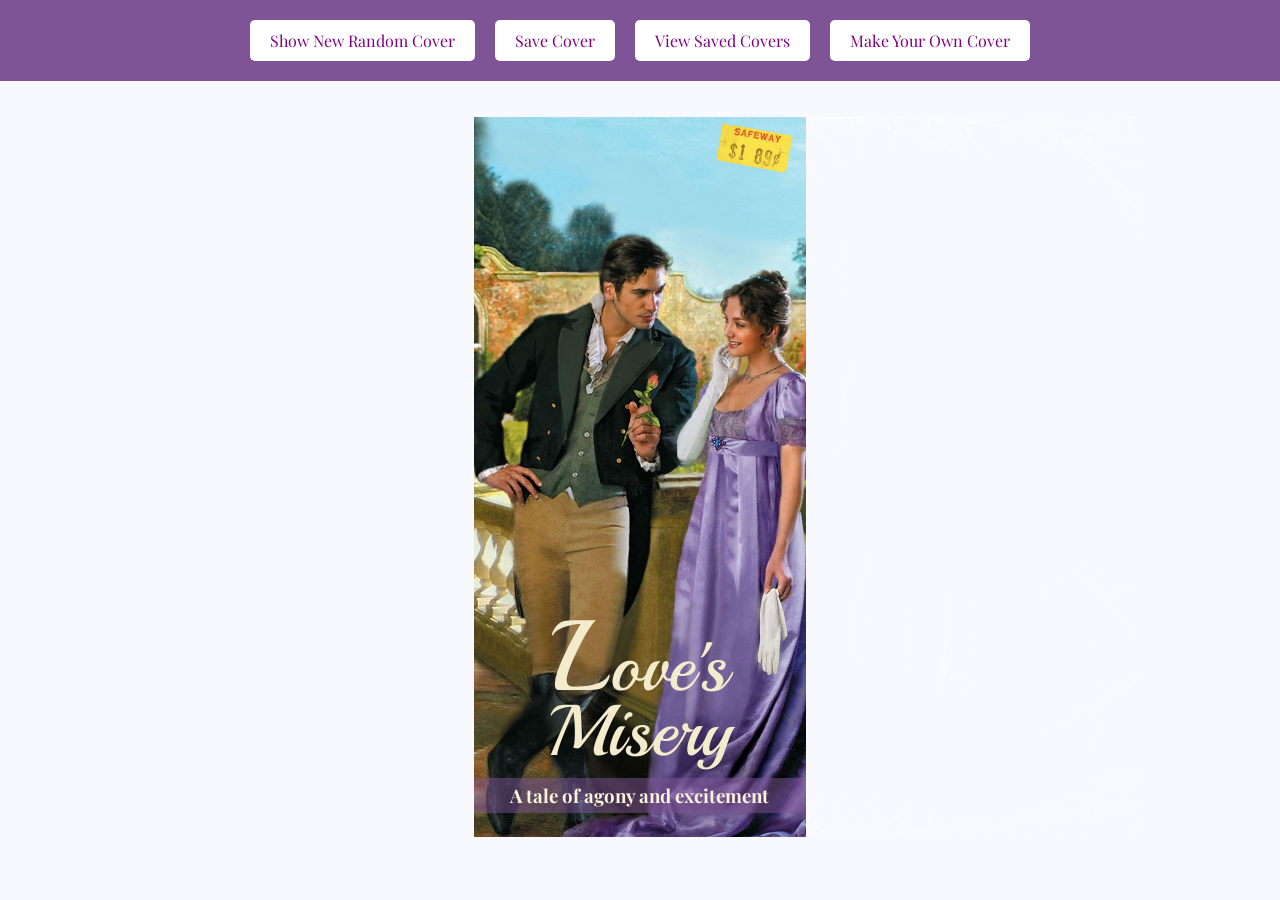
<file: original-project/index.html>
<!DOCTYPE html>
<html>
  <head>
    <meta charset="UTF-8">
    <link href="https://fonts.googleapis.com/css2?family=Playball&family=Playfair+Display&display=swap" rel="stylesheet">
    <link rel="stylesheet" href="./styles.css">
    <title>RomCom</title>
  </head>
  <body>
    <section class="controls">
      <button class="home-button hidden">Home</button>
      <button class="random-cover-button">Show New Random Cover</button>
      <button class="save-cover-button">Save Cover</button>
      <button class="view-saved-button">View Saved Covers</button>
      <button class="make-new-button">Make Your Own Cover</button>
    </section>
    <section class="view home-view">
      <section class="main-cover">
        <img class="cover-image" src="./assets/prairie.jpg">
        <h2 class="cover-title">Windswept Hearts</h2>
        <h3 class="tagline">A tale of <span class="tagline-1">passion</span> and <span class="tagline-2">woe</span></h3>
        <img class="price-tag" src="./assets/price.png">
        <img class="overlay" src="./assets/overlay.png">
      </section>
    </section>
    <section class="view saved-view hidden">
      <section class="saved-covers-section"></section>
    </section>
    <section class="view form-view hidden">
      <form>
        <label for="cover">Cover</label>
        <input class="user-cover" type="text" id="cover" />
        <label for="title">Title</label>
        <input class="user-title" type="text" id="title">
        <label for="descriptor1">First descriptor</label>
        <input class="user-desc1" type="text" id="descriptor1" />
        <label for="descriptor2">Second descriptor</label>
        <input class="user-desc2" type="text" id="descriptor2" />
        <button class="create-new-book-button">Make my book</button>
      </form>
    </section>
    <script src="./src/data.js"></script>
    <script src="./src/Cover.js"></script>
    <script src="./src/main.js"></script>
  </body>
</html>
</file>
<file: original-project/styles.css>
*,
*:before,
*:after {
  box-sizing: border-box;
  font-family: 'Playfair Display', serif;
}

body {
  margin: 0;
  background: ghostwhite;
}

.hidden {
  display: none;
}

/* ~~~~~~~~~~~~~~ CONTROLS ~~~~~~~~~~~~~~~~ */
.controls {
  background: #7e5496;
  display: flex;
  justify-content: center;
  padding: 10px 0;
}

.controls > button {
  background: white;
  border: none;
  border-radius: 5px;
  color: purple;
  font-size: 16px;
  margin: 10px;
  padding: 10px 20px;
}

.controls > button:hover {
  background: #e07999;
  color: white;
}

/* ~~~~~~~~~~~~~~ HOME ~~~~~~~~~~~~~~~~ */
.main-cover {
  height: 80vh;
  margin: 4vh auto;
  position: relative;
  width: 26vw;
}

.cover-image,
.overlay {
  object-fit: cover;
  height: 100%;
  width: 100%;
}

.cover-title,
.tagline {
  text-align: center;
  color: #f4ebcd;
  position: absolute;
  width: 100%;
}

.cover-title {
  bottom: .9em;
  font-family: 'Playball', cursive;
  font-size: 4.5em;
  font-weight: normal;
  line-height: 90%;
  margin: 0;
  padding: 0.1em;
}

.cover-title::first-letter {
  font-size: 100px;
}

.tagline {
  background: rgba(126, 84, 150, .5);
  color: #fcf4dc;
  padding: 5px;
  bottom: 5px;
}

.price-tag {
  position: absolute;
  top: 10px;
  width: 22%;
  right: 15px;
  transform: rotate(10deg);
}

.overlay {
  position: absolute;
  top: 0;
  filter: opacity(65%);
  mix-blend-mode: screen;
}

/* ~~~~~~~~~~~~~ SAVED COVERS ~~~~~~~~~~~~~~~ */
.saved-view {
  padding: 30px;
}

.saved-covers-section {
  display: flex;
  flex-direction: row;
  flex-wrap: wrap;
  justify-content: space-around;
}

.mini-cover {
  height: 40vh;
  margin: 1.3vh auto;
  position: relative;
  width: 14vw;
}

.mini-cover > .cover-title {
  bottom: 45px;
  font-size: 40px;
}

.mini-cover > .cover-title::first-letter {
  font-size: 60px;
}

.mini-cover > .tagline {
  background: RGBA(126, 84, 150, .5);
  bottom: 5px;
  color: #fcf4dc;
  font-size: 10px;
  padding: 5px;
}

/* ~~~~~~~~~~~~~ NEW COVER FORM ~~~~~~~~~~~~~~~ */
form {
  display: flex;
  flex-direction: column;
  align-items: center;
  margin: 30px;
}

form > label,
form > input {
  width: 50%;
}

form > input {
  font-size: 16px;
  margin-bottom: 20px;
}

form > button {
  background: purple;
  border: none;
  border-radius: 5px;
  color: white;
  font-size: 16px;
  margin: 10px;
  padding: 10px 20px;
}

form > button:hover {
  background: #e07999;
  color: white;
}
</file>
